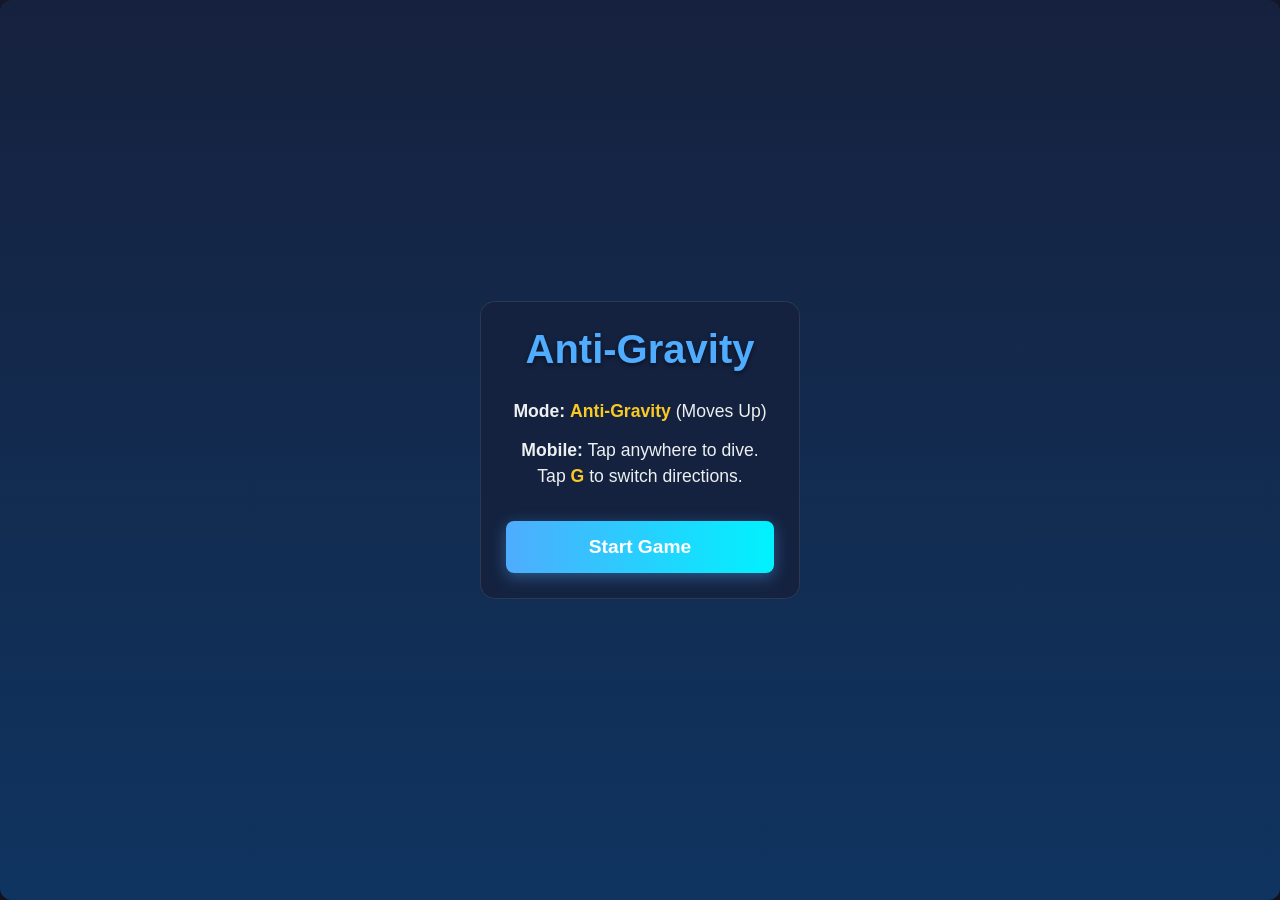
<file: index.html>
<!DOCTYPE html>
<html lang="en">

<head>
    <meta charset="UTF-8">
    <meta name="viewport" content="width=device-width, initial-scale=1.0, maximum-scale=1.0, user-scalable=no">
    <title>MODIJIxDTU</title>
    <!-- Use basic, elegant styling as requested for a clean aesthetics -->
    <style>
body {
    margin: 0;
    padding: 0;
    height: 100vh;
    background-color: #1a1a2e;
    font-family: 'Segoe UI', Tahoma, Geneva, Verdana, sans-serif;
    color: #ecf0f1;
    overflow: hidden;
    touch-action: none;
}

        /* Container scales based on JS window calculations */
        #game-container {
            position: relative;
            box-shadow: 0 10px 40px rgba(0, 0, 0, 0.8);
            border-radius: 12px;
            overflow: hidden; /* Contains overflowing ui elements */
        }

        canvas {
            background: linear-gradient(180deg, #16213e 0%, #0f3460 100%);
            display: block;
        }

        /* Virtual UI layer overlays the entire game space container perfectly. */
        #ui-layer {
            position: absolute;
            top: 0;
            left: 0;
            width: 100%;
            height: 100%;
            pointer-events: none;
            display: flex;
            flex-direction: column;
            justify-content: center;
            align-items: center;
            text-align: center;
            z-index: 5;
        }

        .hidden {
            display: none !important;
        }

        .modal-screen {
            background: rgba(22, 33, 62, 0.85);
            padding: 25px;
            max-width: 85%;
            width: 320px;
            border-radius: 15px;
            backdrop-filter: blur(8px);
            pointer-events: auto; /* Let clicks register here */
            border: 1px solid rgba(255, 255, 255, 0.1);
            box-sizing: border-box;
        }

        h1 { margin-top: 0; font-size: clamp(2rem, 8vw, 2.5rem); color: #4facfe; text-shadow: 0 2px 4px rgba(0, 0, 0, 0.5); }
        h2 { margin-top: 0; font-size: clamp(1.8rem, 6vw, 2.2rem); color: #e94560; }
        p { margin: 12px 0; font-size: clamp(0.9rem, 3.5vw, 1.1rem); line-height: 1.5; }

        .highlight { color: #f9ca24; font-weight: bold; }
        .key-btn {
            background: rgba(255, 255, 255, 0.2);
            padding: 3px 8px;
            border-radius: 4px;
            font-family: monospace;
            border: 1px solid rgba(255, 255, 255, 0.4);
        }

        /* Core Action buttons (Start / Restart) */
        button.action-btn {
            width: 100%;
            padding: 15px 20px;
            font-size: clamp(1rem, 4vw, 1.2rem);
            font-weight: bold;
            color: white;
            background: linear-gradient(90deg, #4facfe 0%, #00f2fe 100%);
            border: none;
            border-radius: 8px;
            cursor: pointer;
            transition: all 0.2s ease;
            margin-top: 20px;
            box-shadow: 0 4px 15px rgba(79, 172, 254, 0.4);
            user-select: none;
            touch-action: manipulation;
        }

        button.action-btn:hover { transform: scale(1.05) translateY(-2px); box-shadow: 0 6px 20px rgba(79, 172, 254, 0.6); }
        button.action-btn:active { transform: scale(0.98); }

        /* HUD Typography Elements */
        .hud-element {
            position: absolute;
            font-weight: bold;
            text-shadow: 0 2px 4px rgba(0, 0, 0, 0.8);
            pointer-events: none;
            z-index: 2;
        }

        .score-display {
            top: 15px;
            left: 15px;
            font-size: clamp(1.8rem, 6vw, 2.2rem);
            color: white;
        }

        .mode-indicator {
            bottom: 20px;
            left: 15px;
            font-size: clamp(0.8rem, 3vw, 1.1rem);
            background: rgba(0, 0, 0, 0.5);
            padding: 5px 12px;
            border-radius: 20px;
        }

        /* --- Clickable Floating Overlay Actions --- */
        .overlay-act-btn {
            position: absolute;
            display: flex;
            justify-content: center;
            align-items: center;
            background: rgba(0, 0, 0, 0.4);
            border: 2px solid rgba(255, 255, 255, 0.2);
            color: white;
            border-radius: 50%;
            z-index: 10;
            backdrop-filter: blur(4px);
            cursor: pointer;
            user-select: none;
            -webkit-tap-highlight-color: transparent; /* Remove blue highlight on mobile */
            transition: transform 0.1s, border 0.2s, background 0.2s;
            pointer-events: auto;
        }

        .overlay-act-btn:active {
            transform: scale(0.9);
            border-color: #fff;
            background: rgba(255, 255, 255, 0.2);
        }

        /* Top Right controls (Pause & Fullscreen) */
        #top-controls {
            position: absolute;
            top: 15px;
            right: 15px;
            display: flex;
            gap: 10px;
            z-index: 10;
            pointer-events: none; /* Container clicks pass through, unless on buttons */
        }

        .icon-btn {
            position: relative; /* Break absolute from base class */
            width: 45px;
            height: 45px;
            font-size: 1.2rem;
            color: #ecf0f1;
        }

        /* Gravity Switcher - Bottom Corner */
        .gravity-btn {
            bottom: 20px;
            right: 15px;
            width: 65px;
            height: 65px;
            font-size: 1.8rem;
            font-weight: 900;
            color: #4facfe; /* Default anti-gravity blue */
            border-color: rgba(79, 172, 254, 0.4);
        }

    </style>
</head>

<body>

    <div id="game-container">
        <!-- Canvas represents physical pixels now -->
        <canvas id="gameCanvas"></canvas>
        
        <audio id="bgMusic">
            <source src="main.mp3" type="audio/mpeg">
        </audio>

        <audio id="gameOverSound">
            <source src="bg.mp3" type="audio/mpeg">
        </audio>
        

        <div id="ui-layer">
            <!-- Start Screen -->
            <div id="start-screen" class="modal-screen">
                <h1>Anti-Gravity</h1>
                <p><strong>Mode:</strong> <span class="highlight">Anti-Gravity</span> (Moves Up)</p>
                <p><strong>Mobile:</strong> Tap anywhere to dive. Tap <span class="highlight bold">G</span> to switch directions.</p>
                <button id="start-btn" class="action-btn">Start Game</button>
            </div>

            <!-- Game Over Screen -->
            <div id="game-over-screen" class="modal-screen hidden">
                <h2>Game Over</h2>
                <p>You scored: <span id="final-score"
                        style="font-size: 2.2rem; font-weight: bold; color: #4facfe;">0</span></p>
                <button id="restart-btn" class="action-btn">Play Again</button>
            </div>
        </div>

        <!-- Overlaid Game HUD and Buttons -->
        <!-- Game Stats -->
        <div id="hud-score" class="hud-element score-display hidden">0</div>
        <div id="hud-mode" class="hud-element mode-indicator hidden">Mode: Anti-Gravity</div>

        <!-- Top Right Mini Buttons -->
        <div id="top-controls" class="hidden">
            <div id="pause-btn" class="overlay-act-btn icon-btn">⏸️</div>
            <div id="fullscreen-btn" class="overlay-act-btn icon-btn">⛶</div>
        </div>

        <!-- Giant Bottom Right Action Button -->
        <div id="gravity-btn" class="overlay-act-btn gravity-btn hidden">G</div>

    </div>

    <script>
        /**
         * Anti-Gravity Game: Responsive & Mobile First Upgrade
         * Virtual Resolution Physics Loop mapping 400x600 safely onto any physical screen.
         */

        // --- HTML Element Selections ---
        const canvas = document.getElementById('gameCanvas');
        const ctx = canvas.getContext('2d');
        const bgMusic = document.getElementById("bgMusic");
        const gameOverSound = document.getElementById("gameOverSound");

        // UI Modals
        const startScreen = document.getElementById('start-screen');
        const gameOverScreen = document.getElementById('game-over-screen');
        const startBtn = document.getElementById('start-btn');
        const restartBtn = document.getElementById('restart-btn');
        const hudMode = document.getElementById('hud-mode');
        const hudScore = document.getElementById('hud-score');
        const finalScoreDisplay = document.getElementById('final-score');
        
        // HUD Overlay Buttons
        const topControls = document.getElementById('top-controls');
        const pauseBtn = document.getElementById('pause-btn');
        const fullscreenBtn = document.getElementById('fullscreen-btn');
        const gravityBtn = document.getElementById('gravity-btn');

        // Assets
        const birdImg = new Image();
        birdImg.src = "Screenshot 2026-04-10 213317.png";
        const pipeImg = new Image();
        pipeImg.src = "friend.png";

        // --- Core Scaling Architecture ---
        // Virtual Logical Resolution Engine
        const GAME_WIDTH = 400;
        const GAME_HEIGHT = 600;

    const playlist = [
    "main.mp3",
    "bg2.mp3",
    "bg3.mp3",
];

let currentTrack = 0;

bgMusic.addEventListener("ended", () => {
    currentTrack = (currentTrack + 1) % playlist.length;
    
    bgMusic.pause();              // 🔥 stop properly
    bgMusic.currentTime = 0;      // 🔥 reset
    bgMusic.src = playlist[currentTrack];
    
    bgMusic.play().catch(() => {}); // 🔥 avoid crash
});

function resizeGame() {
    const ww = window.innerWidth;
    const wh = window.innerHeight;

    canvas.width = ww;
    canvas.height = wh;

    const container = document.getElementById('game-container');
    container.style.width = ww + 'px';
    container.style.height = wh + 'px';

    const scaleX = ww / GAME_WIDTH;
    const scaleY = wh / GAME_HEIGHT;

    // ✅ ADD THIS FIX
    ctx.setTransform(1, 0, 0, 1, 0, 0);
    ctx.scale(scaleX, scaleY);
}

window.addEventListener("load", () => {
    resizeGame();
    window.scrollTo(0, 1);
});

function toggleGravity() {
    isAntiGravity = !isAntiGravity;

    // Add impulse depending on direction
    if (isAntiGravity) {
        bird.velocity = -4;
    } else {
        bird.velocity = 4;
    }

    updateHUDColors();
}

        window.addEventListener('resize', resizeGame);


        // --- Core Game Variables ---
        let animationId;            
        let frames = 0;             
        let score = 0;              
        let isGameOver = false;     
        let isGameRunning = false;  
        let isPaused = false;
        let isAntiGravity = true;   

        // --- Physics & Tuning Mechanics (Locked to Virtual Grid sizes) ---
        const gravityForce = 0.28;  
        const tapVelocity = 5.5;    
        const pipeSpeed = 2.2;      
        const pipeSpawnRate = 100;  
        const pipeGap = 160;        
        const pipeWidth = 60;       

        // --- Game Entities ---

        const bird = {
            x: 80,                  
            y: GAME_HEIGHT / 2,   
            radius: 15,             
            velocity: 0,            

            draw() {
                ctx.drawImage(
                    birdImg,
                    this.x - this.radius,
                    this.y - this.radius,
                    this.radius * 2,
                    this.radius * 2
                );
            },

        update() {
            if (isAntiGravity) {
                this.velocity -= gravityForce;
            } else {
                this.velocity += gravityForce;
            }

            // 🔥 ADD THIS HERE
            this.velocity = Math.max(Math.min(this.velocity, 8), -8);

            this.y += this.velocity;

            if (this.y + this.radius >= GAME_HEIGHT || this.y - this.radius <= 0) {
                triggerGameOver();
            }
        },

            flap() {
                if (isAntiGravity) {
                    this.velocity = tapVelocity; // Dive Down
                } else {
                    this.velocity = -tapVelocity; // Dive Up
                }
            },

            reset() {
                this.y = GAME_HEIGHT / 2;
                this.velocity = 0;
            }
        };

        const pipes = {
            items: [], 

            draw() {
                for (let i = 0; i < this.items.length; i++) {
                    let p = this.items[i];
                    
                    // TOP PIPE
                    ctx.drawImage(
                        pipeImg,
                        p.x,
                        0,
                        pipeWidth,
                        p.topHeight
                    );

                    // BOTTOM PIPE
                    ctx.drawImage(
                        pipeImg,
                        p.x,
                        GAME_HEIGHT - p.bottomHeight,
                        pipeWidth,
                        p.bottomHeight
                    );
                }
            },

            update() {
                if (frames % pipeSpawnRate === 0) {
                    let minPipeEnd = 50;
                    let maxPipeEnd = GAME_HEIGHT - pipeGap - minPipeEnd;
                    let randomTopHeight = Math.floor(Math.random() * (maxPipeEnd - minPipeEnd + 1) + minPipeEnd);

                    this.items.push({
                        x: GAME_WIDTH,                      
                        topHeight: randomTopHeight,           
                        bottomHeight: GAME_HEIGHT - pipeGap - randomTopHeight, 
                        passed: false                         
                    });
                }

                for (let i = 0; i < this.items.length; i++) {
                    let p = this.items[i];
                    p.x -= pipeSpeed;

                    let hitTop = bird.x + bird.radius > p.x &&
                        bird.x - bird.radius < p.x + pipeWidth &&
                        bird.y - bird.radius < p.topHeight;

                    let hitBottom = bird.x + bird.radius > p.x &&
                        bird.x - bird.radius < p.x + pipeWidth &&
                        bird.y + bird.radius > GAME_HEIGHT - p.bottomHeight;

                    if (hitTop || hitBottom) {
                        triggerGameOver();
                    }

                    if (p.x + pipeWidth < bird.x && !p.passed) {
                        score++;
                        hudScore.innerText = score;
                        p.passed = true;
                    }

                    if (p.x + pipeWidth < 0) {
                        this.items.shift();
                        i--;
                    }
                }
            },

            reset() {
                this.items = []; 
            }
        };

        // --- Interaction Handlers ---
function toggleGravity() {
    isAntiGravity = !isAntiGravity;

    // Add impulse depending on direction
    if (isAntiGravity) {
        bird.velocity = -4;
    } else {
        bird.velocity = 4;
    }

    updateHUDColors();
}

        function actuatePause() {
            // Can't pause unless running
            if(!isGameRunning || isGameOver) return; 

            isPaused = !isPaused;
            if(isPaused) {
                pauseBtn.innerText = '▶️';
                bgMusic.pause();
            } else {
                pauseBtn.innerText = '⏸️';
                bgMusic.play();
                gameLoop(); // Reinstates recursive flow
            }
        }

        function handleHardwareFullscreen() {
            if (!document.fullscreenElement) {
                document.documentElement.requestFullscreen().catch(err => {
                    console.log(`Fullscreen error: ${err.message}`);
                });
            } else {
                document.exitFullscreen();
            }
        }

        function handleInput(event) {
            // Guard against overlay Buttons from triggering Jump
            if (event.target.classList.contains('overlay-act-btn') || event.target.tagName === 'BUTTON') {
                return;
            }

            // Lock native browser scroll logic during touch gameplay
            if(event.type === 'touchstart' && isGameRunning) {
                event.preventDefault(); 
            }

            // Lock native actions of shortcut keys
            if (event.type === 'keydown' && (event.code === 'Space' || event.code === 'KeyG' || event.code === 'KeyP')) {
                event.preventDefault();
            }

            // Hardware Key Bindings Support
            if (event.type === 'keydown') {
                if (event.code === 'KeyG') toggleGravity();
                if (event.code === 'KeyP') actuatePause();
            }

            // Universal Jump Bind (Clicks, Touches, Spacebars)
            if (event.type === 'touchstart' || event.type === 'mousedown' || (event.type === 'keydown' && event.code === 'Space')) {
                if (isGameRunning && !isGameOver && !isPaused) {
                    bird.flap();
                }
            }
        }

        // Action Listeners
        window.addEventListener('keydown', handleInput, { passive: false });
        // Use passive: false so we have permission to use preventDefault() 
        window.addEventListener('touchstart', handleInput, { passive: false });
        window.addEventListener('mousedown', handleInput);

        gravityBtn.addEventListener('click', toggleGravity);
        pauseBtn.addEventListener('click', actuatePause);
        fullscreenBtn.addEventListener('click', handleHardwareFullscreen);
        
        // Mobile tap touch equivalents for Buttons so no delay happens on iOS Safari
        gravityBtn.addEventListener('touchstart', (e)=>{ e.preventDefault(); toggleGravity(); });
        pauseBtn.addEventListener('touchstart', (e)=>{ e.preventDefault(); actuatePause(); });
        fullscreenBtn.addEventListener('touchstart', (e)=>{ e.preventDefault(); handleHardwareFullscreen(); });


        // --- Game Lifecycle Routines ---

        function initGame() {
            // Attempt to unlock AudioContext natively safely through User Tap context
            currentTrack = 0;
            bgMusic.pause();
            bgMusic.currentTime = 0;
            bgMusic.src = playlist[currentTrack];
            bgMusic.play().catch(() => {});
            
            // Clean slate variables
            bird.reset();
            pipes.reset();
            frames = 0;
            score = 0;
            isGameOver = false;
            isPaused = false;
            pauseBtn.innerText = '⏸️';

            // UI Hide / Show Logic
            startScreen.classList.add('hidden');
            gameOverScreen.classList.add('hidden');
            hudMode.classList.remove('hidden');
            hudScore.classList.remove('hidden');
            topControls.classList.remove('hidden');
            gravityBtn.classList.remove('hidden');
            hudScore.innerText = score;

            updateHUDColors();

            isGameRunning = true;
            gameLoop(); 
        }

        function triggerGameOver() {
            bgMusic.pause();
            
            // Using a try-catch for sound in case mobile browsers delay load
            try { gameOverSound.currentTime = 0; gameOverSound.play(); } catch(e){}

            // Mobile Haptic vibration on Death (if hardware/browser supports it)
            if(navigator.vibrate) {
                navigator.vibrate(200); 
            }

            isGameOver = true;
            isGameRunning = false;
            cancelAnimationFrame(animationId); 

            // Decommission UI
            hudMode.classList.add('hidden');
            hudScore.classList.add('hidden');
            topControls.classList.add('hidden');
            gravityBtn.classList.add('hidden');

            finalScoreDisplay.innerText = score;
            gameOverScreen.classList.remove('hidden');
        }

        function updateHUDColors() {
            gravityBtn.innerText = isAntiGravity ? "↑" : "↓";
            if (isAntiGravity) {
                hudMode.innerText = "Mode: Anti-Gravity";
                hudMode.style.color = "#4facfe";
                gravityBtn.style.color = "#4facfe";
                gravityBtn.style.borderColor = "rgba(79, 172, 254, 0.4)";
                gravityBtn.style.backgroundColor = "rgba(79, 172, 254, 0.1)";
            } else {
                hudMode.innerText = "Mode: Normal Gravity";
                hudMode.style.color = "#e94560";
                gravityBtn.style.color = "#e94560";
                gravityBtn.style.borderColor = "rgba(233, 69, 96, 0.4)";
                gravityBtn.style.backgroundColor = "rgba(233, 69, 96, 0.1)";
            }
        }

        // --- Render Lifecycle ---

        function drawGameVisuals() {
            // Clearing the Virtual Resolution size coordinates (0-400w, 0-600h)
            ctx.clearRect(0, 0, GAME_WIDTH, GAME_HEIGHT);
            pipes.draw();
            bird.draw();
        }

        function gameLoop() {
            // Stop executing logic entirely
            if (!isGameRunning || isPaused) return;

            // Compute Physics
            pipes.update();
            bird.update();
            frames++;

            // Draw to Grid
            drawGameVisuals();

            // Next cycle
            animationId = requestAnimationFrame(gameLoop);
        }

        // Wire start logic
        startBtn.addEventListener('click', initGame);
        restartBtn.addEventListener('click', initGame);

        // Preload layout and calculate first responsive canvas bounds
        resizeGame(); 

    </script>
</body>

</html>
</file>
